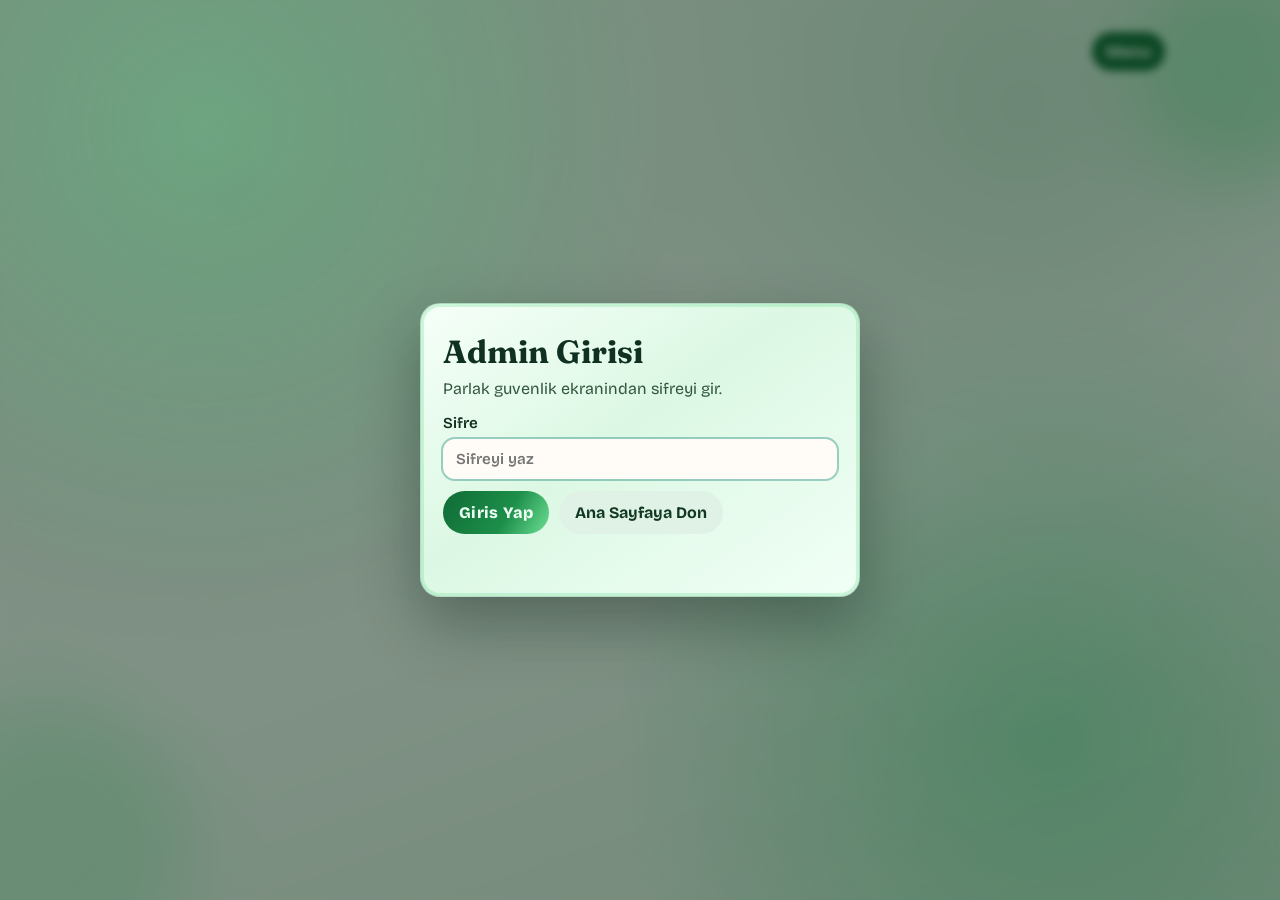
<file: admin.html>
<!doctype html>
<html lang="tr">
<head>
  <meta charset="UTF-8" />
  <meta name="viewport" content="width=device-width, initial-scale=1.0" />
  <title>Admin Panel - Ani Panosu</title>
  <link rel="preconnect" href="https://fonts.googleapis.com" />
  <link rel="preconnect" href="https://fonts.gstatic.com" crossorigin />
  <link href="https://fonts.googleapis.com/css2?family=Bricolage+Grotesque:wght@400;600;700;800&family=Fraunces:opsz,wght@9..144,500;9..144,700&display=swap" rel="stylesheet" />
  <link rel="stylesheet" href="styles.css" />
</head>
<body>
  <div class="bg-shape shape-1" aria-hidden="true"></div>
  <div class="bg-shape shape-2" aria-hidden="true"></div>

  <nav class="top-menu" aria-label="Site menusu">
    <button id="menuButton" class="menu-button" type="button" aria-expanded="false" aria-controls="menuDropdown">Menu</button>
    <div id="menuDropdown" class="menu-dropdown" hidden>
      <a class="menu-link" href="/">Ana Sayfa</a>
      <button id="logoutAdmin" type="button">Cikis</button>
    </div>
  </nav>

  <main class="layout">
    <section id="adminPanel" class="panel admin-panel" aria-label="Admin paneli hizli ekleme" hidden>
      <div class="admin-head">
        <h2>Admin Paneli</h2>
        <p>Kisa yoldan resim ve bilgi eklemek icin kullan.</p>
      </div>

      <form id="adminQuickForm" class="form-grid">
        <label>
          <span>Resim veya Video URL</span>
          <input id="adminImageUrl" type="url" placeholder="https://ornek.com/hizli-foto.jpg veya video.mp4" />
        </label>

        <label>
          <span>Veya resim/video dosyasi sec</span>
          <input id="adminImageFile" type="file" accept="image/*,video/*" />
        </label>

        <label>
          <span>Baslik</span>
          <input id="adminTitle" type="text" maxlength="80" placeholder="Hizli baslik" required />
        </label>

        <label>
          <span>Bilgi</span>
          <textarea id="adminDescription" rows="3" maxlength="300" placeholder="Hizli aciklama" required></textarea>
        </label>

        <label>
          <span>Kategori</span>
          <select id="adminCategory" required>
            <option value="AT HIRSIZI MIRAC" selected>AT HIRSIZI MIRAC</option>
            <option value="PARCALA YILMAZ">PARCALA YILMAZ</option>
            <option value="MASKE UFUK">MASKE UFUK</option>
            <option value="NESINE TURGUT">NESINE TURGUT</option>
          </select>
        </label>

        <div class="form-actions">
          <button id="adminQuickAddButton" type="submit">Hizli Kart Ekle</button>
          <button id="adminDeleteMediaButton" type="button" class="danger-button">Fotograf ve Videolari Sil</button>
        </div>
      </form>
      <p id="adminMessage" class="form-message" aria-live="polite"></p>
      <div class="admin-cards-section">
        <h3>Mevcut Kartlar</h3>
        <div id="adminCardList" class="admin-card-list"></div>
      </div>
    </section>
  </main>

  <div id="adminLoginModal" class="login-modal" hidden>
    <div class="login-backdrop" aria-hidden="true"></div>
    <section class="login-dialog" role="dialog" aria-modal="true" aria-labelledby="adminLoginTitle">
      <h2 id="adminLoginTitle">Admin Girisi</h2>
      <p class="login-subtitle">Parlak guvenlik ekranindan sifreyi gir.</p>
      <form id="adminLoginForm" class="login-form">
        <label>
          <span>Sifre</span>
          <input id="adminPasswordInput" type="password" autocomplete="current-password" placeholder="Sifreyi yaz" required />
        </label>
        <div class="login-actions">
          <button type="submit">Giris Yap</button>
          <a class="cancel-btn" href="/">Ana Sayfaya Don</a>
        </div>
        <p id="adminLoginError" class="form-message" aria-live="polite"></p>
      </form>
    </section>
  </div>

  <script src="admin.js?v=20260328-2"></script>
</body>
</html>
</file>
<file: styles.css>
:root {
	--bg: #e7f7ea;
	--ink: #103021;
	--accent: #1d8f4a;
	--accent-2: #0f6b36;
	--card: #f6fff8;
	--line: rgba(16, 48, 33, 0.18);
	--shadow: 0 14px 50px rgba(16, 48, 33, 0.14);
}

* {
	box-sizing: border-box;
}

body {
	margin: 0;
	min-height: 100vh;
	font-family: "Bricolage Grotesque", "Segoe UI", sans-serif;
	color: var(--ink);
	background:
		radial-gradient(circle at 18% 20%, rgba(15, 107, 54, 0.12), transparent 38%),
		radial-gradient(circle at 80% 12%, rgba(29, 143, 74, 0.16), transparent 30%),
		linear-gradient(160deg, #e7f7ea, #f5fff8 56%, #dcf0e1 100%);
	padding: 32px 16px;
	overflow-x: hidden;
}

.top-menu {
	position: sticky;
	top: 12px;
	z-index: 20;
	max-width: 1050px;
	margin: 0 auto 10px;
	display: flex;
	justify-content: flex-end;
}

.menu-button {
	background: #0f6b36;
	color: #ecfff3;
	border-radius: 999px;
	padding: 10px 14px;
}

.menu-dropdown {
	position: absolute;
	top: 48px;
	right: 0;
	min-width: 170px;
	background: #f6fff8;
	border: 1px solid var(--line);
	border-radius: 12px;
	box-shadow: var(--shadow);
	padding: 8px;
}

.menu-dropdown button,
.menu-dropdown .menu-link {
	width: 100%;
	border-radius: 10px;
	padding: 10px;
	display: block;
	text-align: left;
	text-decoration: none;
	color: inherit;
	background: transparent;
}

.menu-dropdown .menu-link:hover {
	background: #e9f8ed;
}

.bg-shape {
	position: fixed;
	z-index: 0;
	border-radius: 999px;
	filter: blur(36px);
	opacity: 0.45;
	pointer-events: none;
	animation: drift 10s ease-in-out infinite alternate;
}

.shape-1 {
	width: 220px;
	height: 220px;
	top: -40px;
	right: -70px;
	background: #6ddf95;
}

.shape-2 {
	width: 280px;
	height: 280px;
	bottom: -80px;
	left: -90px;
	background: #9af0b8;
	animation-duration: 14s;
}

.layout {
	position: relative;
	z-index: 1;
	max-width: 1050px;
	margin: 0 auto;
	display: grid;
	gap: 26px;
}

.view-screen {
	display: grid;
	gap: 26px;
}

.devil-mascot {
	display: flex;
	justify-content: center;
	margin-bottom: 18px;
	animation: devilFloat 3s ease-in-out infinite;
	filter: drop-shadow(0 8px 24px rgba(15, 107, 54, 0.35));
}

.devil-mascot svg {
	transition: transform 0.3s ease;
}

.devil-mascot:hover svg {
	transform: scale(1.08) rotate(-3deg);
}

@keyframes devilFloat {
	0%, 100% { transform: translateY(0px); }
	50%       { transform: translateY(-10px); }
}

.hero h1 {
	font-family: "Fraunces", serif;
	font-size: clamp(2rem, 5vw, 3.8rem);
	margin: 0;
	line-height: 1.02;
	letter-spacing: -0.02em;
}

.eyebrow {
	margin: 0 0 10px;
	font-size: 0.88rem;
	letter-spacing: 0.18em;
	text-transform: uppercase;
	color: var(--accent-2);
	font-weight: 700;
}

.subtitle {
	max-width: 680px;
	font-size: 1rem;
	line-height: 1.55;
	margin: 14px 0 0;
}

.panel {
	background: color-mix(in hsl, var(--card) 88%, white);
	border: 1px solid var(--line);
	border-radius: 24px;
	padding: 20px;
	box-shadow: var(--shadow);
}

.admin-cards-section {
	margin-top: 28px;
	border-top: 1px solid var(--line);
	padding-top: 20px;
}

.admin-cards-section h3 {
	margin: 0 0 14px;
	font-size: 1.05rem;
	color: var(--ink);
}

.admin-card-list {
	display: grid;
	gap: 10px;
}

.no-cards-msg {
	color: var(--accent-2);
	font-size: 0.9rem;
}

.admin-card-item {
	display: flex;
	align-items: center;
	gap: 12px;
	background: var(--card);
	border: 1px solid var(--line);
	border-radius: 14px;
	padding: 10px 14px;
}

.admin-card-thumb {
	flex-shrink: 0;
	width: 56px;
	height: 56px;
	border-radius: 10px;
	overflow: hidden;
	background: #d0edda;
}

.admin-thumb-media {
	width: 100%;
	height: 100%;
	object-fit: cover;
	display: block;
}

.admin-card-info {
	flex: 1;
	min-width: 0;
	display: flex;
	flex-direction: column;
	gap: 3px;
	overflow: hidden;
}

.admin-card-cat {
	font-size: 0.72rem;
	letter-spacing: 0.1em;
	text-transform: uppercase;
	color: var(--accent-2);
	font-weight: 700;
}

.admin-card-title {
	font-size: 0.95rem;
	font-weight: 600;
	white-space: nowrap;
	overflow: hidden;
	text-overflow: ellipsis;
}

.delete-btn {
	flex-shrink: 0;
	background: #e53e3e;
	color: white;
	border: none;
	border-radius: 10px;
	padding: 8px 16px;
	font-weight: 700;
	font-size: 0.88rem;
	cursor: pointer;
	transition: background 0.2s;
}

.delete-btn:hover {
	background: #c53030;
}

.form-grid {
	display: grid;
	gap: 14px;
}

label {
	display: grid;
	gap: 7px;
	font-weight: 600;
	font-size: 0.95rem;
}

input,
textarea,
select,
button {
	font: inherit;
}

input,
textarea,
select {
	border: 1px solid var(--line);
	background: #fffcf8;
	border-radius: 12px;
	padding: 10px 12px;
}

input:focus,
textarea:focus,
select:focus {
	outline: 2px solid rgba(11, 122, 109, 0.35);
	border-color: transparent;
}

button {
	border: 0;
	border-radius: 999px;
	padding: 12px 16px;
	background: linear-gradient(120deg, #0f6b36, #1d8f4a 60%, #6ddf95);
	color: #ecfff3;
	font-weight: 800;
	letter-spacing: 0.02em;
	cursor: pointer;
	transition: transform 0.2s ease, box-shadow 0.2s ease;
}

button:hover {
	transform: translateY(-2px);
	box-shadow: 0 8px 20px rgba(15, 107, 54, 0.35);
}

.form-actions {
	display: flex;
	gap: 10px;
	flex-wrap: wrap;
}

.danger-button {
	background: linear-gradient(120deg, #8f1d1d, #b53030 60%, #d85e5e);
}

.danger-button:hover {
	box-shadow: 0 8px 20px rgba(143, 29, 29, 0.35);
}

.cancel-btn {
	background: #e0f2e5;
	color: #113922;
}

.cancel-btn:hover {
	box-shadow: 0 8px 20px rgba(17, 57, 34, 0.2);
}

.form-message {
	margin: 10px 0 0;
	min-height: 1.2em;
	font-size: 0.95rem;
	color: var(--accent-2);
}

.admin-panel {
	border-style: dashed;
}

.admin-head {
	display: grid;
	gap: 4px;
	margin-bottom: 12px;
}

.admin-head h2 {
	margin: 0;
}

.admin-head p {
	margin: 0;
	color: rgba(24, 38, 34, 0.78);
}

.close-admin-btn {
	justify-self: start;
	background: #e0f2e5;
	color: #113922;
	padding: 8px 12px;
}

.login-modal {
	position: fixed;
	inset: 0;
	z-index: 50;
	place-items: center;
	padding: 20px;
}

.login-modal:not([hidden]) {
	display: grid;
}

.login-backdrop {
	position: absolute;
	inset: 0;
	background:
		radial-gradient(circle at 16% 14%, rgba(109, 223, 149, 0.34), transparent 35%),
		radial-gradient(circle at 82% 82%, rgba(22, 120, 63, 0.38), transparent 34%),
		rgba(10, 36, 19, 0.5);
	backdrop-filter: blur(4px);
}

.login-dialog {
	position: relative;
	width: min(440px, 100%);
	border-radius: 20px;
	padding: 22px;
	background: linear-gradient(145deg, #f6fff8, #dcf8e4 44%, #f1fff6 100%);
	border: 1px solid rgba(12, 102, 51, 0.24);
	box-shadow:
		0 26px 60px rgba(6, 27, 14, 0.35),
		0 0 0 3px rgba(109, 223, 149, 0.3) inset;
	animation: pop-in 0.3s ease;
}

.login-subtitle {
	margin: 8px 0 16px;
	color: rgba(15, 54, 30, 0.84);
}

.login-form {
	display: grid;
	gap: 12px;
}

.login-actions {
	display: flex;
	gap: 10px;
	align-items: center;
	flex-wrap: wrap;
}

.cancel-btn {
	display: inline-flex;
	align-items: center;
	justify-content: center;
	border-radius: 999px;
	padding: 12px 16px;
	text-decoration: none;
	font-weight: 700;
}

@keyframes pop-in {
	from {
		opacity: 0;
		transform: translateY(8px) scale(0.98);
	}
	to {
		opacity: 1;
		transform: translateY(0) scale(1);
	}
}

h2 {
	margin: 6px 0 0;
	font-family: "Fraunces", serif;
	font-size: clamp(1.5rem, 3vw, 2rem);
}

.filter-bar {
	margin-top: 12px;
	display: grid;
	gap: 12px;
	grid-template-columns: 2fr 1fr;
}

.filter-bar label {
	background: color-mix(in hsl, var(--card) 90%, white);
	border: 1px solid var(--line);
	border-radius: 14px;
	padding: 10px;
}

.gallery {
	margin-top: 12px;
	display: grid;
	gap: 16px;
	grid-template-columns: repeat(auto-fit, minmax(230px, 1fr));
}

.card {
	background: var(--card);
	border: 1px solid var(--line);
	border-radius: 18px;
	overflow: hidden;
	box-shadow: var(--shadow);
	transform: translateY(12px);
	opacity: 0;
	animation: card-in 0.45s ease forwards;
}

.card-image {
	width: 100%;
	height: 200px;
	object-fit: contain;
	object-position: center;
	display: block;
	background: #deefdf;
}

.card-content {
	padding: 14px;
	display: grid;
	gap: 8px;
}

.card-category {
	margin: 0;
	width: fit-content;
	padding: 4px 10px;
	border-radius: 999px;
	font-size: 0.78rem;
	font-weight: 700;
	letter-spacing: 0.04em;
	text-transform: uppercase;
	color: #0e4a27;
	background: #d9f5df;
}

.card-title {
	margin: 0;
	font-size: 1.08rem;
}

.card-description {
	margin: 0;
	color: rgba(24, 38, 34, 0.86);
	line-height: 1.45;
}


.admin-posts {
	margin-top: 18px;
	padding-top: 16px;
	border-top: 1px dashed var(--line);
	display: grid;
	gap: 10px;
}

.admin-posts-head {
	display: flex;
	gap: 10px;
	align-items: center;
	justify-content: space-between;
	flex-wrap: wrap;
}

.admin-posts-head h3 {
	margin: 0;
	font-family: "Fraunces", serif;
	font-size: 1.2rem;
}

.admin-posts-list {
	display: grid;
	gap: 10px;
}

.admin-post-row {
	display: flex;
	gap: 12px;
	align-items: center;
	justify-content: space-between;
	padding: 10px 12px;
	border: 1px solid var(--line);
	border-radius: 12px;
	background: color-mix(in hsl, var(--card) 92%, white);
}

.admin-post-info {
	display: grid;
	gap: 4px;
}

.admin-post-title {
	margin: 0;
	font-size: 1rem;
}

.admin-post-meta {
	margin: 0;
	font-size: 0.85rem;
	color: rgba(24, 38, 34, 0.76);
}

.admin-post-delete-button {
	padding: 8px 12px;
	border-radius: 12px;
	font-size: 0.85rem;
	white-space: nowrap;
}

.admin-posts-empty {
	margin: 0;
	color: rgba(24, 38, 34, 0.8);
}

@keyframes card-in {
	to {
		transform: translateY(0);
		opacity: 1;
	}
}

@keyframes drift {
	from {
		transform: translateY(0) scale(1);
	}
	to {
		transform: translateY(20px) scale(1.07);
	}
}

@media (max-width: 700px) {
	body {
		padding: 24px 12px;
	}

	.panel {
		padding: 16px;
		border-radius: 18px;
	}

	.card-image {
		height: 180px;
	}

	.filter-bar {
		grid-template-columns: 1fr;
	}
}
</file>
